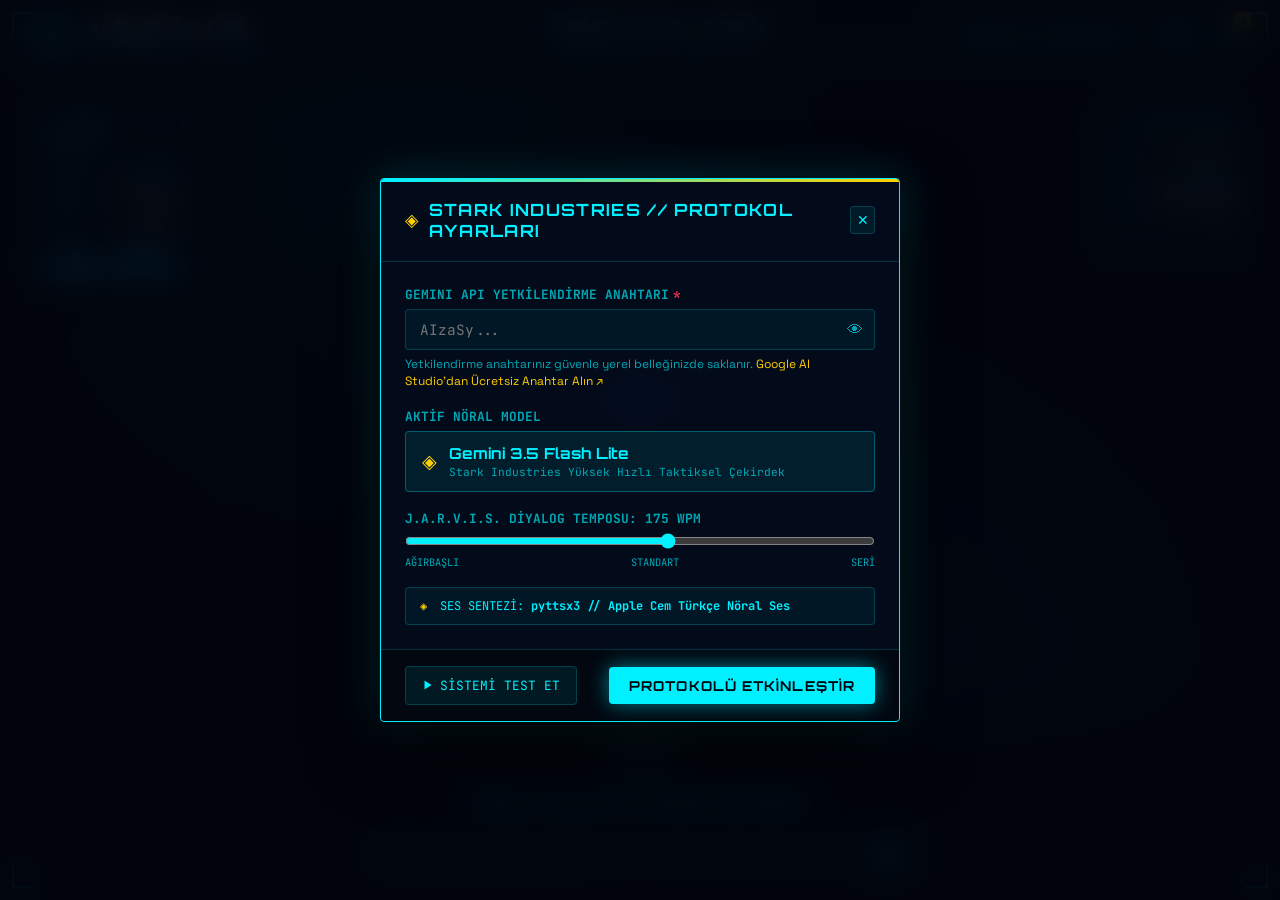
<file: M9L1/static/index.html>
<!DOCTYPE html>
<html lang="tr">
<head>
  <meta charset="UTF-8">
  <meta name="viewport" content="width=device-width, initial-scale=1.0">
  <title>J.A.R.V.I.S. // Stark Industries Tactical Interface</title>
  <meta name="description" content="Stark Industries J.A.R.V.I.S. Yapay Zeka Taktiksel Sesli Asistanı. Gemini 3.5 Flash Lite ve pyttsx3 entegrasyonu.">
  
  <!-- Futuristic & Tactical Google Fonts -->
  <link rel="preconnect" href="https://fonts.googleapis.com">
  <link rel="preconnect" href="https://fonts.gstatic.com" crossorigin>
  <link href="https://fonts.googleapis.com/css2?family=JetBrains+Mono:wght@400;600;700&family=Orbitron:wght@500;700;900&family=Space+Grotesk:wght@400;600;700&display=swap" rel="stylesheet">
  
  <link rel="stylesheet" href="style.css">
</head>
<body class="theme-jarvis">
  <!-- Stark HUD Ambient Effects -->
  <div class="holo-ambient holo-top-left"></div>
  <div class="holo-ambient holo-bottom-right"></div>
  <div class="hex-grid-overlay"></div>
  <div class="hud-scanlines"></div>

  <!-- HUD Corner Framing Brackets -->
  <div class="hud-corner top-left"></div>
  <div class="hud-corner top-right"></div>
  <div class="hud-corner bottom-left"></div>
  <div class="hud-corner bottom-right"></div>

  <!-- Main Layout -->
  <div class="jarvis-layout">
    <!-- Stark Header -->
    <header class="jarvis-header">
      <div class="stark-brand">
        <div class="arc-logo">
          <div class="arc-triangle"></div>
        </div>
        <div class="brand-text">
          <span class="jarvis-title">J.A.R.V.I.S.</span>
          <span class="jarvis-sub">STARK INDUSTRIES // MARK VII NEURAL SYSTEM</span>
        </div>
      </div>

      <!-- Center Telemetry Badges -->
      <div class="telemetry-center">
        <div id="statusPill" class="hud-pill status-idle">
          <span class="hud-indicator"></span>
          <span id="statusText" class="hud-status-text">SİSTEM HAZIR, EFENDİM</span>
        </div>
        <div class="telemetry-readout">
          <span class="tele-item"><span class="tele-dot"></span>REAKTÖR: 100%</span>
          <span class="tele-sep">|</span>
          <span class="tele-item">PROTOKOL: AKTİF</span>
        </div>
      </div>

      <!-- Header Action Controls -->
      <div class="header-controls">
        <!-- Model Badge -->
        <div id="modelBadge" class="hud-badge" title="Taktiksel Yapay Zeka Çekirdeği">
          <span class="hud-badge-icon">◈</span>
          <span id="activeModelLabel">GEMINI 3.5 FLASH LITE</span>
        </div>

        <!-- Settings Button -->
        <button id="btnOpenSettings" class="hud-btn-icon" title="Güvenlik & API Protokolleri">
          <svg width="18" height="18" viewBox="0 0 24 24" fill="none" stroke="currentColor" stroke-width="2">
            <circle cx="12" cy="12" r="3"></circle>
            <path d="M19.4 15a1.65 1.65 0 0 0 .33 1.82l.06.06a2 2 0 0 1 0 2.83 2 2 0 0 1-2.83 0l-.06-.06a1.65 1.65 0 0 0-1.82-.33 1.65 1.65 0 0 0-1 1.51V21a2 2 0 0 1-2 2 2 2 0 0 1-2-2v-.09A1.65 1.65 0 0 0 9 19.4a1.65 1.65 0 0 0-1.82.33l-.06.06a2 2 0 0 1-2.83 0 2 2 0 0 1 0-2.83l.06-.06a1.65 1.65 0 0 0 .33-1.82 1.65 1.65 0 0 0-1.51-1H3a2 2 0 0 1-2-2 2 2 0 0 1 2-2h.09A1.65 1.65 0 0 0 4.6 9a1.65 1.65 0 0 0-.33-1.82l-.06-.06a2 2 0 0 1 0-2.83 2 2 0 0 1 2.83 0l.06.06a1.65 1.65 0 0 0 1.82.33H9a1.65 1.65 0 0 0 1-1.51V3a2 2 0 0 1 2-2 2 2 0 0 1 2 2v.09a1.65 1.65 0 0 0 1 1.51 1.65 1.65 0 0 0 1.82-.33l.06-.06a2 2 0 0 1 2.83 0 2 2 0 0 1 0 2.83l-.06.06a1.65 1.65 0 0 0-.33 1.82V9a1.65 1.65 0 0 0 1.51 1H21a2 2 0 0 1 2 2 2 2 0 0 1-2 2h-.09a1.65 1.65 0 0 0-1.51 1z"></path>
          </svg>
        </button>

        <!-- Conversation Logs Toggle -->
        <button id="btnToggleHistory" class="hud-btn-icon" title="Taktiksel Konuşma Arşivi">
          <svg width="18" height="18" viewBox="0 0 24 24" fill="none" stroke="currentColor" stroke-width="2">
            <polyline points="22 12 18 12 15 21 9 3 6 12 2 12"></polyline>
          </svg>
          <span id="historyCount" class="hud-count-tag">0</span>
        </button>
      </div>
    </header>

    <!-- Tactical Telemetry Sidebars -->
    <div class="hud-side-widget widget-left">
      <div class="widget-title">// TEŞHİS VERİLERİ</div>
      <div class="tele-row"><span>ÇEKİRDEK:</span> <strong class="text-cyan">NORMAL</strong></div>
      <div class="tele-row"><span>SES HATTI:</span> <strong>24kHz PCM</strong></div>
      <div class="tele-row"><span>GECİKME:</span> <strong>14 MS</strong></div>
      <div class="tele-row"><span>MOTOR:</span> <strong>CEM (TR)</strong></div>
      <div class="tele-graph">
        <div class="graph-bar" style="height: 60%"></div>
        <div class="graph-bar" style="height: 85%"></div>
        <div class="graph-bar" style="height: 40%"></div>
        <div class="graph-bar" style="height: 95%"></div>
        <div class="graph-bar" style="height: 70%"></div>
      </div>
    </div>

    <div class="hud-side-widget widget-right">
      <div class="widget-title">// SİSTEM DURUMU</div>
      <div class="tele-row"><span>GÜÇ:</span> <strong class="text-gold">ARK REAKTÖRÜ</strong></div>
      <div class="tele-row"><span>BAĞLANTI:</span> <strong class="text-cyan">ÇEVRİMİÇİ</strong></div>
      <div class="tele-row"><span>MOD:</span> <strong>SESLİ DİYALOG</strong></div>
      <div class="tele-row"><span>GÜVENLİK:</span> <strong>A-1 SEVİYE</strong></div>
      <div class="mini-compass">
        <div class="compass-dial"></div>
      </div>
    </div>

    <!-- Main Visual Stage (Arc Reactor Canvas) -->
    <main class="visual-stage">
      <canvas id="orbCanvas" class="orb-canvas"></canvas>

      <!-- Center Voice HUD Overlay -->
      <div class="speech-hud">
        <!-- Live Transcript Readout -->
        <div id="liveTranscript" class="live-transcript">
          <span class="placeholder-hint">&gt;&gt; SESLİ BAĞLANTI İÇİN REAKTÖRE BASILI TUTUN...</span>
        </div>
        
        <!-- Tactical Frequency Waveform Bars -->
        <div id="audioWaveBars" class="audio-wave-bars">
          <div class="bar"></div>
          <div class="bar"></div>
          <div class="bar"></div>
          <div class="bar"></div>
          <div class="bar"></div>
          <div class="bar"></div>
          <div class="bar"></div>
          <div class="bar"></div>
          <div class="bar"></div>
          <div class="bar"></div>
        </div>

        <!-- J.A.R.V.I.S. Response HUD Card -->
        <div id="responseBubble" class="response-bubble hidden">
          <div class="response-header">
            <div class="ai-id">
              <span class="ai-symbol">◈</span>
              <span class="ai-name">J.A.R.V.I.S. // YANIT</span>
            </div>
            <button id="btnReplayLast" class="btn-replay" title="Taktiksel Yanıtı Tekrar Oku">
              <svg width="12" height="12" viewBox="0 0 24 24" fill="currentColor"><polygon points="5 3 19 12 5 21 5 3"></polygon></svg>
              <span>TEKRAR SESLENDİR</span>
            </button>
          </div>
          <div id="responseText" class="response-content"></div>
        </div>
      </div>
    </main>

    <!-- Bottom Control Hub: Arc Reactor Push-To-Talk -->
    <footer class="control-hub">
      <div class="hub-container">
        <!-- Push-to-Talk Arc Reactor Button -->
        <div class="mic-button-wrapper">
          <div class="arc-pulse-ring ring-1"></div>
          <div class="arc-pulse-ring ring-2"></div>
          <div class="arc-pulse-ring ring-3"></div>

          <button id="btnPushToTalk" class="btn-mic" type="button" aria-label="J.A.R.V.I.S. ile konuşmak için basılı tutun">
            <!-- Metallic Arc Reactor Bezel -->
            <div class="arc-bezel"></div>
            <!-- Glowing Triangle Coils -->
            <div class="reactor-triangles">
              <div class="reactor-tri t1"></div>
              <div class="reactor-tri t2"></div>
              <div class="reactor-tri t3"></div>
            </div>
            <!-- Center Cyan Core -->
            <div class="reactor-core">
              <svg class="icon-mic" width="28" height="28" viewBox="0 0 24 24" fill="none" stroke="currentColor" stroke-width="2.2" stroke-linecap="round" stroke-linejoin="round">
                <path d="M12 1a3 3 0 0 0-3 3v8a3 3 0 0 0 6 0V4a3 3 0 0 0-3-3z"></path>
                <path d="M19 10v2a7 7 0 0 1-14 0v-2"></path>
                <line x1="12" y1="19" x2="12" y2="23"></line>
                <line x1="8" y1="23" x2="16" y2="23"></line>
              </svg>
              <svg class="icon-mic-active" width="28" height="28" viewBox="0 0 24 24" fill="currentColor">
                <path d="M12 14c1.66 0 3-1.34 3-3V5c0-1.66-1.34-3-3-3S9 3.34 9 5v6c0 1.66 1.34 3 3 3z"/>
                <path d="M17 11c0 2.76-2.24 5-5 5s-5-2.24-5-5H5c0 3.53 2.61 6.43 6 6.92V21h2v-3.08c3.39-.49 6-3.39 6-6.92h-2z"/>
              </svg>
            </div>
          </button>
        </div>

        <!-- Push-to-Talk Instruction -->
        <div class="mic-caption">
          <span id="micStateLabel" class="mic-state-label">BASILI TUTUN VE EMREDİN, EFENDİM</span>
          <span class="mic-state-sub">İletişimi tamamlamak için butonu serbest bırakın</span>
        </div>

        <!-- Tactical Command Text Input Fallback -->
        <div class="text-input-bar">
          <span class="prompt-arrow">&gt;&gt;</span>
          <input type="text" id="manualInput" placeholder="Yazılı direktif girin..." />
          <button id="btnSendText" class="btn-send" title="Gönder">
            <svg width="16" height="16" viewBox="0 0 24 24" fill="none" stroke="currentColor" stroke-width="2.5"><polyline points="9 18 15 12 9 6"></polyline></svg>
          </button>
        </div>
      </div>
    </footer>
  </div>

  <!-- Tactical Conversation Archive Drawer -->
  <aside id="chatDrawer" class="chat-drawer">
    <div class="drawer-header">
      <div class="drawer-title">
        <span class="drawer-icon">◈</span>
        <span>TAKTIKSEL ARŞİV // DİYALOG KAYITLARI</span>
      </div>
      <div class="drawer-actions">
        <button id="btnClearHistory" class="btn-text-icon" title="Kayıtları Sıfırla">
          <svg width="14" height="14" viewBox="0 0 24 24" fill="none" stroke="currentColor" stroke-width="2"><polyline points="3 6 5 6 21 6"></polyline><path d="M19 6v14a2 2 0 0 1-2 2H7a2 2 0 0 1-2-2V6m3 0V4a2 2 0 0 1 2-2h4a2 2 0 0 1 2 2v2"></path></svg>
          <span>SIFIRLA</span>
        </button>
        <button id="btnCloseDrawer" class="btn-icon-small">✕</button>
      </div>
    </div>
    <div id="drawerMessages" class="drawer-messages">
      <div class="empty-state">
        <div class="empty-icon">◈</div>
        <p>Henüz bir sesli direktif verilmedi, efendim.</p>
        <span>Reaktöre basılı tutarak emrinizi iletebilirsiniz.</span>
      </div>
    </div>
  </aside>

  <!-- Stark Security & Settings Modal -->
  <div id="settingsModal" class="modal-backdrop hidden">
    <div class="modal-card">
      <div class="modal-header">
        <div class="modal-title-group">
          <div class="modal-badge-icon">◈</div>
          <h2>STARK INDUSTRIES // PROTOKOL AYARLARI</h2>
        </div>
        <button id="btnCloseSettings" class="btn-icon-small">✕</button>
      </div>

      <div class="modal-body">
        <div class="form-group">
          <label for="inputApiKey">
            <span>GEMINI API YETKİLENDİRME ANAHTARI</span>
            <span class="required">*</span>
          </label>
          <div class="input-password-wrapper">
            <input type="password" id="inputApiKey" placeholder="AIzaSy..." autocomplete="off" />
            <button type="button" id="btnToggleKeyVisibility" class="btn-toggle-vis" title="Göster/Gizle">👁</button>
          </div>
          <p class="form-hint">
            Yetkilendirme anahtarınız güvenle yerel belleğinizde saklanır.
            <a href="https://aistudio.google.com/app/apikey" target="_blank" rel="noopener">Google AI Studio'dan Ücretsiz Anahtar Alın ↗</a>
          </p>
        </div>

        <div class="form-group">
          <label>AKTİF NÖRAL MODEL</label>
          <div class="fixed-model-card">
            <span class="sparkle">◈</span>
            <div class="fixed-model-details">
              <strong>Gemini 3.5 Flash Lite</strong>
              <span class="subtext">Stark Industries Yüksek Hızlı Taktiksel Çekirdek</span>
            </div>
          </div>
        </div>

        <div class="form-group">
          <label for="speechSpeedSlider">
            <span>J.A.R.V.I.S. DİYALOG TEMPOSU: <strong id="speedValueLabel">170</strong> WPM</span>
          </label>
          <input type="range" id="speechSpeedSlider" min="130" max="210" value="170" step="5" class="styled-slider" />
          <div class="slider-labels">
            <span>AĞIRBAŞLI</span>
            <span>STANDART</span>
            <span>SERİ</span>
          </div>
        </div>

        <div class="modal-status-box" id="modalStatusBox">
          <div class="engine-info">
            <span class="bullet">◈</span>
            <span>SES SENTEZİ: <strong>pyttsx3 // Apple Cem Türkçe Nöral Ses</strong></span>
          </div>
        </div>
      </div>

      <div class="modal-footer">
        <button id="btnTestVoice" class="btn-secondary">
          <svg width="12" height="12" viewBox="0 0 24 24" fill="currentColor"><polygon points="5 3 19 12 5 21 5 3"></polygon></svg>
          SİSTEMİ TEST ET
        </button>
        <button id="btnSaveSettings" class="btn-primary">
          PROTOKOLÜ ETKİNLEŞTİR
        </button>
      </div>
    </div>
  </div>

  <!-- Audio Player (Hidden) -->
  <audio id="ttsAudioPlayer" preload="auto"></audio>

  <!-- Scripts -->
  <script src="visualizer.js"></script>
  <script src="app.js"></script>
</body>
</html>
</file>
<file: M9L1/static/style.css>
:root {
  --bg-deep: #02050e;
  --bg-panel: rgba(4, 12, 28, 0.75);
  --bg-panel-border: rgba(0, 240, 255, 0.18);
  --bg-panel-glow: rgba(0, 240, 255, 0.08);

  --stark-cyan: #00f0ff;
  --stark-cyan-dim: #00a8b5;
  --stark-blue: #0088ff;
  --stark-gold: #ffd000;
  --stark-red: #ff3355;
  --stark-white: #eaf8ff;

  --glow-cyan: rgba(0, 240, 255, 0.5);
  --glow-cyan-soft: rgba(0, 240, 255, 0.2);
  --glow-gold: rgba(255, 208, 0, 0.4);

  --font-display: 'Orbitron', 'Space Grotesk', system-ui, sans-serif;
  --font-sans: 'Space Grotesk', system-ui, sans-serif;
  --font-mono: 'JetBrains Mono', monospace;

  --radius-xs: 4px;
  --radius-sm: 8px;
  --radius-md: 14px;
}

* {
  box-sizing: border-box;
  margin: 0;
  padding: 0;
  -webkit-font-smoothing: antialiased;
}

html, body {
  width: 100%;
  height: 100%;
  overflow: hidden;
  background-color: var(--bg-deep);
  color: var(--stark-white);
  font-family: var(--font-sans);
}

/* Stark Ambient Lighting */
.holo-ambient {
  position: fixed;
  border-radius: 50%;
  filter: blur(140px);
  pointer-events: none;
  z-index: 0;
  opacity: 0.35;
}

.holo-top-left {
  top: -120px;
  left: 10%;
  width: 550px;
  height: 550px;
  background: radial-gradient(circle, var(--stark-cyan) 0%, rgba(0, 136, 255, 0.15) 60%, transparent 80%);
}

.holo-bottom-right {
  bottom: -150px;
  right: 10%;
  width: 650px;
  height: 650px;
  background: radial-gradient(circle, var(--stark-blue) 0%, rgba(0, 240, 255, 0.1) 60%, transparent 80%);
}

/* Hexagonal Grid Overlay */
.hex-grid-overlay {
  position: fixed;
  inset: 0;
  background-image: 
    radial-gradient(rgba(0, 240, 255, 0.08) 1px, transparent 1px),
    linear-gradient(rgba(0, 240, 255, 0.02) 1px, transparent 1px),
    linear-gradient(90deg, rgba(0, 240, 255, 0.02) 1px, transparent 1px);
  background-size: 36px 36px, 72px 72px, 72px 72px;
  pointer-events: none;
  z-index: 1;
}

/* Scanline Effect */
.hud-scanlines {
  position: fixed;
  inset: 0;
  background: linear-gradient(rgba(0, 0, 0, 0) 50%, rgba(0, 0, 0, 0.25) 50%);
  background-size: 100% 4px;
  pointer-events: none;
  z-index: 2;
  opacity: 0.6;
}

/* Tactical HUD Corner Brackets */
.hud-corner {
  position: fixed;
  width: 24px;
  height: 24px;
  border: 2px solid var(--stark-cyan);
  pointer-events: none;
  z-index: 15;
  opacity: 0.6;
}
.hud-corner.top-left { top: 12px; left: 12px; border-right: none; border-bottom: none; }
.hud-corner.top-right { top: 12px; right: 12px; border-left: none; border-bottom: none; }
.hud-corner.bottom-left { bottom: 12px; left: 12px; border-right: none; border-top: none; }
.hud-corner.bottom-right { bottom: 12px; right: 12px; border-left: none; border-top: none; }

/* Main Layout */
.jarvis-layout {
  position: relative;
  z-index: 10;
  display: flex;
  flex-direction: column;
  width: 100vw;
  height: 100vh;
}

/* Header */
.jarvis-header {
  height: 72px;
  padding: 0 32px;
  display: flex;
  align-items: center;
  justify-content: space-between;
  border-bottom: 1px solid var(--bg-panel-border);
  background: rgba(3, 8, 20, 0.75);
  backdrop-filter: blur(20px);
  box-shadow: 0 4px 20px rgba(0, 0, 0, 0.6), 0 0 15px var(--bg-panel-glow);
  flex-shrink: 0;
}

.stark-brand {
  display: flex;
  align-items: center;
  gap: 14px;
}

.arc-logo {
  position: relative;
  width: 36px;
  height: 36px;
  border-radius: 50%;
  border: 2px solid var(--stark-cyan);
  display: flex;
  align-items: center;
  justify-content: center;
  box-shadow: 0 0 14px var(--glow-cyan);
  animation: arc-spin 12s infinite linear;
}

.arc-triangle {
  width: 14px;
  height: 14px;
  clip-path: polygon(50% 0%, 0% 100%, 100% 100%);
  background: var(--stark-cyan);
  box-shadow: 0 0 10px var(--stark-cyan);
}

.brand-text {
  display: flex;
  flex-direction: column;
}

.jarvis-title {
  font-family: var(--font-display);
  font-weight: 900;
  font-size: 1.35rem;
  letter-spacing: 0.18em;
  color: #ffffff;
  text-shadow: 0 0 12px var(--glow-cyan);
}

.jarvis-sub {
  font-family: var(--font-mono);
  font-size: 0.65rem;
  letter-spacing: 0.12em;
  color: var(--stark-cyan-dim);
}

/* Center Telemetry Readout */
.telemetry-center {
  display: flex;
  flex-direction: column;
  align-items: center;
  gap: 4px;
}

.hud-pill {
  display: flex;
  align-items: center;
  gap: 8px;
  padding: 5px 16px;
  border-radius: var(--radius-xs);
  background: rgba(0, 240, 255, 0.06);
  border: 1px solid rgba(0, 240, 255, 0.3);
  font-family: var(--font-mono);
  font-size: 0.8rem;
  font-weight: 700;
  letter-spacing: 0.1em;
  transition: all 0.3s ease;
}

.hud-indicator {
  width: 7px;
  height: 7px;
  background: var(--stark-cyan);
  box-shadow: 0 0 8px var(--stark-cyan);
}

.status-idle .hud-indicator {
  background: var(--stark-cyan);
  box-shadow: 0 0 10px var(--stark-cyan);
}

.status-listening {
  background: rgba(0, 240, 255, 0.18);
  border-color: var(--stark-cyan);
  box-shadow: 0 0 20px var(--glow-cyan);
}
.status-listening .hud-indicator {
  background: #ffffff;
  box-shadow: 0 0 12px #ffffff;
  animation: pulse-fast 0.6s infinite alternate;
}

.status-thinking {
  background: rgba(255, 208, 0, 0.15);
  border-color: var(--stark-gold);
  box-shadow: 0 0 20px var(--glow-gold);
}
.status-thinking .hud-indicator {
  background: var(--stark-gold);
  box-shadow: 0 0 12px var(--stark-gold);
  animation: pulse-fast 0.4s infinite alternate;
}

.status-speaking {
  background: rgba(0, 136, 255, 0.2);
  border-color: var(--stark-blue);
  box-shadow: 0 0 20px rgba(0, 136, 255, 0.4);
}
.status-speaking .hud-indicator {
  background: var(--stark-cyan);
  box-shadow: 0 0 14px var(--stark-cyan);
  animation: pulse-fast 0.7s infinite alternate;
}

.telemetry-readout {
  display: flex;
  align-items: center;
  gap: 8px;
  font-family: var(--font-mono);
  font-size: 0.65rem;
  color: var(--stark-cyan-dim);
}

.tele-dot {
  display: inline-block;
  width: 5px;
  height: 5px;
  border-radius: 50%;
  background: var(--stark-cyan);
  margin-right: 4px;
}

.tele-sep {
  opacity: 0.3;
}

/* Header Controls */
.header-controls {
  display: flex;
  align-items: center;
  gap: 12px;
}

.hud-badge {
  display: flex;
  align-items: center;
  gap: 6px;
  background: rgba(0, 240, 255, 0.05);
  border: 1px solid var(--bg-panel-border);
  padding: 6px 14px;
  border-radius: var(--radius-xs);
  font-family: var(--font-mono);
  font-size: 0.75rem;
  font-weight: 700;
  color: var(--stark-cyan);
  letter-spacing: 0.06em;
}

.hud-badge-icon {
  color: var(--stark-gold);
}

.hud-btn-icon {
  position: relative;
  width: 40px;
  height: 40px;
  background: rgba(0, 240, 255, 0.06);
  border: 1px solid var(--bg-panel-border);
  border-radius: var(--radius-xs);
  color: var(--stark-cyan);
  cursor: pointer;
  display: flex;
  align-items: center;
  justify-content: center;
  transition: all 0.2s ease;
}

.hud-btn-icon:hover {
  background: rgba(0, 240, 255, 0.2);
  border-color: var(--stark-cyan);
  box-shadow: 0 0 15px var(--glow-cyan);
  color: #fff;
}

.hud-count-tag {
  position: absolute;
  top: -4px;
  right: -4px;
  background: var(--stark-gold);
  color: #030814;
  font-family: var(--font-mono);
  font-size: 0.65rem;
  font-weight: 900;
  padding: 1px 5px;
  border-radius: 2px;
}

/* Telemetry Sidebars */
.hud-side-widget {
  position: fixed;
  top: 100px;
  z-index: 12;
  width: 170px;
  padding: 14px 16px;
  background: var(--bg-panel);
  border: 1px solid var(--bg-panel-border);
  backdrop-filter: blur(12px);
  border-radius: var(--radius-xs);
  display: flex;
  flex-direction: column;
  gap: 6px;
  font-family: var(--font-mono);
  font-size: 0.7rem;
  box-shadow: 0 8px 24px rgba(0, 0, 0, 0.6);
  pointer-events: none;
}

.widget-left { left: 24px; }
.widget-right { right: 24px; text-align: right; }

.widget-title {
  color: var(--stark-cyan);
  font-weight: 700;
  font-size: 0.75rem;
  margin-bottom: 4px;
  letter-spacing: 0.08em;
  border-bottom: 1px solid rgba(0, 240, 255, 0.15);
  padding-bottom: 4px;
}

.tele-row {
  display: flex;
  justify-content: space-between;
  color: var(--stark-cyan-dim);
}

.tele-row strong {
  color: #fff;
}

.text-cyan { color: var(--stark-cyan) !important; }
.text-gold { color: var(--stark-gold) !important; }

.tele-graph {
  display: flex;
  align-items: flex-end;
  gap: 4px;
  height: 24px;
  margin-top: 8px;
  padding-top: 4px;
  border-top: 1px dashed rgba(0, 240, 255, 0.15);
}

.graph-bar {
  flex: 1;
  background: linear-gradient(180deg, var(--stark-cyan), var(--stark-blue));
  border-radius: 1px;
}

.mini-compass {
  margin-top: 8px;
  height: 20px;
  border-top: 1px dashed rgba(0, 240, 255, 0.15);
  display: flex;
  align-items: center;
  justify-content: flex-end;
}

.compass-dial {
  width: 14px;
  height: 14px;
  border-radius: 50%;
  border: 1px solid var(--stark-cyan);
  position: relative;
}
.compass-dial::after {
  content: '';
  position: absolute;
  top: 2px;
  left: 5px;
  width: 2px;
  height: 5px;
  background: var(--stark-gold);
}

/* Visual Stage */
.visual-stage {
  flex: 1;
  position: relative;
  width: 100%;
  height: 100%;
  display: flex;
  align-items: center;
  justify-content: center;
  overflow: hidden;
}

.orb-canvas {
  position: absolute;
  top: 0;
  left: 0;
  width: 100%;
  height: 100%;
  z-index: 2;
}

/* Speech HUD */
.speech-hud {
  position: relative;
  z-index: 5;
  width: 90%;
  max-width: 660px;
  display: flex;
  flex-direction: column;
  align-items: center;
  gap: 14px;
  pointer-events: none;
}

.speech-hud * {
  pointer-events: auto;
}

.live-transcript {
  min-height: 44px;
  max-width: 100%;
  padding: 10px 24px;
  border-radius: var(--radius-xs);
  background: rgba(3, 10, 24, 0.85);
  backdrop-filter: blur(20px);
  border: 1px solid var(--bg-panel-border);
  font-family: var(--font-mono);
  font-size: 0.95rem;
  letter-spacing: 0.04em;
  color: var(--stark-white);
  text-align: center;
  box-shadow: 0 10px 30px rgba(0, 0, 0, 0.7);
  transition: all 0.3s ease;
}

.live-transcript.active-speaking {
  border-color: var(--stark-cyan);
  box-shadow: 0 0 25px var(--glow-cyan);
  color: var(--stark-cyan);
}

.placeholder-hint {
  color: var(--stark-cyan-dim);
  font-size: 0.85rem;
}

/* Frequency Bars */
.audio-wave-bars {
  display: flex;
  align-items: center;
  gap: 4px;
  height: 28px;
  opacity: 0;
  transform: scaleY(0.4);
  transition: all 0.3s ease;
}

.audio-wave-bars.active {
  opacity: 1;
  transform: scaleY(1);
}

.audio-wave-bars .bar {
  width: 3px;
  height: 100%;
  background: linear-gradient(180deg, var(--stark-cyan), var(--stark-blue));
  border-radius: 1px;
  box-shadow: 0 0 6px var(--stark-cyan);
  animation: hud-wave 0.8s infinite ease-in-out;
}

.audio-wave-bars .bar:nth-child(1) { animation-delay: 0.1s; height: 30%; }
.audio-wave-bars .bar:nth-child(2) { animation-delay: 0.25s; height: 60%; }
.audio-wave-bars .bar:nth-child(3) { animation-delay: 0.15s; height: 85%; }
.audio-wave-bars .bar:nth-child(4) { animation-delay: 0.35s; height: 40%; }
.audio-wave-bars .bar:nth-child(5) { animation-delay: 0.05s; height: 100%; }
.audio-wave-bars .bar:nth-child(6) { animation-delay: 0.3s; height: 75%; }
.audio-wave-bars .bar:nth-child(7) { animation-delay: 0.2s; height: 90%; }
.audio-wave-bars .bar:nth-child(8) { animation-delay: 0.4s; height: 50%; }
.audio-wave-bars .bar:nth-child(9) { animation-delay: 0.1s; height: 70%; }
.audio-wave-bars .bar:nth-child(10) { animation-delay: 0.25s; height: 35%; }

/* J.A.R.V.I.S. Response HUD Card */
.response-bubble {
  max-width: 620px;
  padding: 16px 22px;
  border-radius: var(--radius-xs);
  background: rgba(4, 12, 30, 0.9);
  backdrop-filter: blur(28px);
  border: 1px solid var(--stark-cyan);
  box-shadow: 0 18px 45px rgba(0, 0, 0, 0.8), 0 0 30px var(--glow-cyan-soft);
  animation: fade-slide-up 0.35s cubic-bezier(0.16, 1, 0.3, 1);
  position: relative;
}

.response-bubble::before {
  content: '';
  position: absolute;
  top: -1px;
  left: 20px;
  width: 60px;
  height: 2px;
  background: var(--stark-gold);
}

.response-bubble.hidden {
  display: none;
}

.response-header {
  display: flex;
  align-items: center;
  justify-content: space-between;
  margin-bottom: 10px;
  padding-bottom: 6px;
  border-bottom: 1px solid rgba(0, 240, 255, 0.15);
}

.ai-id {
  display: flex;
  align-items: center;
  gap: 6px;
}

.ai-symbol {
  color: var(--stark-gold);
}

.ai-name {
  font-family: var(--font-display);
  font-weight: 700;
  font-size: 0.85rem;
  letter-spacing: 0.1em;
  color: var(--stark-cyan);
}

.btn-replay {
  display: flex;
  align-items: center;
  gap: 5px;
  background: rgba(0, 240, 255, 0.08);
  border: 1px solid rgba(0, 240, 255, 0.3);
  padding: 4px 10px;
  border-radius: var(--radius-xs);
  font-family: var(--font-mono);
  font-size: 0.7rem;
  color: var(--stark-cyan);
  cursor: pointer;
  transition: all 0.2s ease;
}

.btn-replay:hover {
  background: rgba(0, 240, 255, 0.25);
  box-shadow: 0 0 10px var(--glow-cyan);
}

.response-content {
  font-size: 0.95rem;
  line-height: 1.6;
  color: var(--stark-white);
  max-height: 140px;
  overflow-y: auto;
  padding-right: 6px;
  font-family: var(--font-sans);
}

.response-content::-webkit-scrollbar {
  width: 3px;
}
.response-content::-webkit-scrollbar-thumb {
  background: var(--stark-cyan);
}

/* Bottom Control Hub */
.control-hub {
  position: relative;
  z-index: 10;
  padding: 14px 20px 24px;
  display: flex;
  justify-content: center;
  background: linear-gradient(180deg, transparent 0%, rgba(2, 5, 14, 0.9) 35%, rgba(2, 5, 14, 0.98) 100%);
  flex-shrink: 0;
}

.hub-container {
  display: flex;
  flex-direction: column;
  align-items: center;
  gap: 12px;
  width: 100%;
  max-width: 540px;
}

/* Arc Reactor Push-To-Talk Button */
.mic-button-wrapper {
  position: relative;
  width: 96px;
  height: 96px;
  display: flex;
  align-items: center;
  justify-content: center;
}

.arc-pulse-ring {
  position: absolute;
  inset: 0;
  border-radius: 50%;
  border: 2px solid var(--stark-cyan);
  opacity: 0;
  pointer-events: none;
}

.btn-mic {
  position: relative;
  width: 86px;
  height: 86px;
  border-radius: 50%;
  border: none;
  cursor: pointer;
  background: radial-gradient(circle, #061833 0%, #030a17 100%);
  border: 2px solid rgba(0, 240, 255, 0.5);
  display: flex;
  align-items: center;
  justify-content: center;
  box-shadow: 0 10px 30px rgba(0, 0, 0, 0.9), 0 0 25px rgba(0, 240, 255, 0.3);
  transition: transform 0.15s ease, border-color 0.2s ease, box-shadow 0.2s ease;
  user-select: none;
  -webkit-user-select: none;
  touch-action: none;
}

.arc-bezel {
  position: absolute;
  inset: 4px;
  border-radius: 50%;
  border: 1px dashed rgba(0, 240, 255, 0.4);
  pointer-events: none;
  animation: arc-spin 15s infinite linear;
}

.reactor-triangles {
  position: absolute;
  inset: 0;
  pointer-events: none;
}

.reactor-tri {
  position: absolute;
  width: 8px;
  height: 8px;
  background: var(--stark-cyan);
  clip-path: polygon(50% 0%, 0% 100%, 100% 100%);
  box-shadow: 0 0 6px var(--stark-cyan);
}
.reactor-tri.t1 { top: 6px; left: calc(50% - 4px); }
.reactor-tri.t2 { bottom: 12px; left: 14px; transform: rotate(-120deg); }
.reactor-tri.t3 { bottom: 12px; right: 14px; transform: rotate(120deg); }

.reactor-core {
  position: relative;
  z-index: 2;
  display: flex;
  align-items: center;
  justify-content: center;
  color: #ffffff;
  text-shadow: 0 0 10px var(--stark-cyan);
}

.btn-mic:hover {
  transform: scale(1.06);
  border-color: var(--stark-cyan);
  box-shadow: 0 12px 35px rgba(0, 0, 0, 0.9), 0 0 40px var(--glow-cyan);
}

.btn-mic:active,
.btn-mic.active-recording {
  transform: scale(0.96);
  border-color: #ffffff;
  background: radial-gradient(circle, #00f0ff 0%, #0066cc 100%);
  box-shadow: 0 0 50px var(--glow-cyan), 0 0 70px var(--glow-cyan);
}

.icon-mic-active {
  display: none;
}

.btn-mic.active-recording .icon-mic {
  display: none;
}

.btn-mic.active-recording .icon-mic-active {
  display: block;
  color: #030814;
}

/* Reactor Ripple Wave */
.btn-mic.active-recording ~ .ring-1 {
  animation: arc-ripple 1.5s infinite cubic-bezier(0, 0.2, 0.8, 1);
}
.btn-mic.active-recording ~ .ring-2 {
  animation: arc-ripple 1.5s infinite 0.45s cubic-bezier(0, 0.2, 0.8, 1);
}
.btn-mic.active-recording ~ .ring-3 {
  animation: arc-ripple 1.5s infinite 0.9s cubic-bezier(0, 0.2, 0.8, 1);
}

@keyframes arc-ripple {
  0% { transform: scale(0.95); opacity: 0.9; border-color: var(--stark-cyan); }
  100% { transform: scale(2.4); opacity: 0; border-color: var(--stark-gold); }
}

.mic-caption {
  display: flex;
  flex-direction: column;
  align-items: center;
  gap: 2px;
}

.mic-state-label {
  font-family: var(--font-display);
  font-size: 0.85rem;
  font-weight: 700;
  letter-spacing: 0.12em;
  color: var(--stark-cyan);
}

.btn-mic.active-recording + .mic-caption .mic-state-label {
  color: #ffffff;
  text-shadow: 0 0 10px var(--stark-cyan);
}

.mic-state-sub {
  font-family: var(--font-mono);
  font-size: 0.7rem;
  color: var(--stark-cyan-dim);
}

/* Text Input Command Bar */
.text-input-bar {
  display: flex;
  align-items: center;
  width: 100%;
  background: rgba(3, 10, 24, 0.7);
  border: 1px solid var(--bg-panel-border);
  border-radius: var(--radius-xs);
  padding: 4px 6px 4px 14px;
  backdrop-filter: blur(12px);
  gap: 8px;
  transition: border-color 0.2s ease, box-shadow 0.2s ease;
}

.prompt-arrow {
  color: var(--stark-cyan);
  font-family: var(--font-mono);
  font-weight: 700;
}

.text-input-bar:focus-within {
  border-color: var(--stark-cyan);
  box-shadow: 0 0 15px var(--glow-cyan-soft);
}

.text-input-bar input {
  flex: 1;
  background: transparent;
  border: none;
  outline: none;
  color: var(--stark-white);
  font-size: 0.85rem;
  font-family: var(--font-mono);
}

.text-input-bar input::placeholder {
  color: var(--stark-cyan-dim);
  opacity: 0.6;
}

.btn-send {
  width: 32px;
  height: 32px;
  border-radius: var(--radius-xs);
  border: 1px solid var(--stark-cyan);
  background: rgba(0, 240, 255, 0.15);
  color: var(--stark-cyan);
  display: flex;
  align-items: center;
  justify-content: center;
  cursor: pointer;
  transition: all 0.2s ease;
}

.btn-send:hover {
  background: var(--stark-cyan);
  color: #030814;
  box-shadow: 0 0 12px var(--glow-cyan);
}

/* Slide-out Tactical Archive Drawer */
.chat-drawer {
  position: fixed;
  top: 0;
  right: -450px;
  width: 420px;
  max-width: 90vw;
  height: 100vh;
  background: rgba(3, 8, 20, 0.96);
  backdrop-filter: blur(30px);
  border-left: 1px solid var(--stark-cyan);
  z-index: 100;
  display: flex;
  flex-direction: column;
  transition: right 0.35s cubic-bezier(0.16, 1, 0.3, 1);
  box-shadow: -20px 0 50px rgba(0, 0, 0, 0.8), -5px 0 25px var(--glow-cyan-soft);
}

.chat-drawer.open {
  right: 0;
}

.drawer-header {
  padding: 20px 24px;
  display: flex;
  align-items: center;
  justify-content: space-between;
  border-bottom: 1px solid var(--bg-panel-border);
}

.drawer-title {
  display: flex;
  align-items: center;
  gap: 10px;
  font-family: var(--font-display);
  font-weight: 700;
  font-size: 0.95rem;
  letter-spacing: 0.08em;
  color: var(--stark-cyan);
}

.drawer-actions {
  display: flex;
  align-items: center;
  gap: 8px;
}

.btn-text-icon {
  background: transparent;
  border: 1px solid rgba(255, 51, 85, 0.3);
  color: var(--stark-red);
  font-family: var(--font-mono);
  font-size: 0.7rem;
  display: flex;
  align-items: center;
  gap: 4px;
  cursor: pointer;
  padding: 4px 8px;
  border-radius: var(--radius-xs);
  transition: all 0.2s ease;
}

.btn-text-icon:hover {
  background: rgba(255, 51, 85, 0.2);
}

.btn-icon-small {
  width: 28px;
  height: 28px;
  border-radius: var(--radius-xs);
  border: 1px solid var(--bg-panel-border);
  background: rgba(0, 240, 255, 0.06);
  color: var(--stark-cyan);
  cursor: pointer;
  display: flex;
  align-items: center;
  justify-content: center;
  font-size: 0.85rem;
  transition: all 0.2s ease;
}

.btn-icon-small:hover {
  background: rgba(0, 240, 255, 0.25);
  color: #fff;
}

.drawer-messages {
  flex: 1;
  padding: 20px;
  overflow-y: auto;
  display: flex;
  flex-direction: column;
  gap: 16px;
}

.drawer-messages::-webkit-scrollbar {
  width: 4px;
}
.drawer-messages::-webkit-scrollbar-thumb {
  background: var(--stark-cyan);
}

.empty-state {
  display: flex;
  flex-direction: column;
  align-items: center;
  justify-content: center;
  text-align: center;
  height: 60%;
  color: var(--stark-cyan-dim);
  gap: 8px;
  font-size: 0.85rem;
  font-family: var(--font-mono);
}

.empty-icon {
  font-size: 1.6rem;
  color: var(--stark-cyan);
}

.chat-bubble {
  display: flex;
  flex-direction: column;
  gap: 6px;
  max-width: 88%;
  padding: 12px 16px;
  border-radius: var(--radius-xs);
  font-size: 0.9rem;
  line-height: 1.5;
  animation: fade-slide-up 0.25s ease;
}

.chat-bubble.user {
  align-self: flex-end;
  background: rgba(0, 240, 255, 0.1);
  border: 1px solid rgba(0, 240, 255, 0.4);
  color: #ffffff;
}

.chat-bubble.assistant {
  align-self: flex-start;
  background: rgba(4, 15, 36, 0.85);
  border: 1px solid var(--bg-panel-border);
  color: var(--stark-white);
  border-left: 3px solid var(--stark-cyan);
}

.chat-meta {
  display: flex;
  align-items: center;
  justify-content: space-between;
  font-family: var(--font-mono);
  font-size: 0.7rem;
  color: var(--stark-cyan-dim);
  margin-top: 4px;
}

.chat-replay-btn {
  background: transparent;
  border: none;
  color: var(--stark-gold);
  cursor: pointer;
  display: flex;
  align-items: center;
  gap: 3px;
  font-size: 0.75rem;
}

.chat-replay-btn:hover {
  text-decoration: underline;
}

/* Stark Security Modal */
.modal-backdrop {
  position: fixed;
  inset: 0;
  background: rgba(2, 5, 14, 0.85);
  backdrop-filter: blur(16px);
  z-index: 200;
  display: flex;
  align-items: center;
  justify-content: center;
  padding: 20px;
  opacity: 1;
  transition: opacity 0.25s ease;
}

.modal-backdrop.hidden {
  display: none;
  opacity: 0;
}

.modal-card {
  width: 100%;
  max-width: 520px;
  background: rgba(4, 12, 28, 0.98);
  border: 1px solid var(--stark-cyan);
  border-radius: var(--radius-xs);
  box-shadow: 0 25px 70px rgba(0, 0, 0, 0.9), 0 0 45px var(--glow-cyan-soft);
  overflow: hidden;
  animation: modal-enter 0.3s cubic-bezier(0.16, 1, 0.3, 1);
  position: relative;
}

.modal-card::after {
  content: '';
  position: absolute;
  top: 0;
  left: 0;
  width: 100%;
  height: 3px;
  background: linear-gradient(90deg, var(--stark-cyan), var(--stark-gold));
}

.modal-header {
  padding: 20px 24px;
  display: flex;
  align-items: center;
  justify-content: space-between;
  border-bottom: 1px solid var(--bg-panel-border);
}

.modal-title-group {
  display: flex;
  align-items: center;
  gap: 10px;
}

.modal-badge-icon {
  color: var(--stark-gold);
  font-size: 1.1rem;
}

.modal-header h2 {
  font-size: 1.05rem;
  font-family: var(--font-display);
  font-weight: 700;
  letter-spacing: 0.08em;
  color: var(--stark-cyan);
}

.modal-body {
  padding: 24px;
  display: flex;
  flex-direction: column;
  gap: 18px;
}

.form-group {
  display: flex;
  flex-direction: column;
  gap: 6px;
}

.form-group label {
  font-family: var(--font-mono);
  font-size: 0.8rem;
  font-weight: 700;
  color: var(--stark-cyan-dim);
  display: flex;
  align-items: center;
  gap: 4px;
}

.required {
  color: var(--stark-red);
}

.input-password-wrapper {
  position: relative;
  display: flex;
  align-items: center;
}

.input-password-wrapper input {
  width: 100%;
  background: rgba(0, 240, 255, 0.05);
  border: 1px solid var(--bg-panel-border);
  border-radius: var(--radius-xs);
  padding: 10px 14px;
  color: #ffffff;
  font-size: 0.9rem;
  font-family: var(--font-mono);
  outline: none;
  transition: all 0.2s ease;
}

.input-password-wrapper input:focus {
  border-color: var(--stark-cyan);
  box-shadow: 0 0 15px var(--glow-cyan-soft);
}

.btn-toggle-vis {
  position: absolute;
  right: 12px;
  background: transparent;
  border: none;
  color: var(--stark-cyan-dim);
  cursor: pointer;
  font-size: 1rem;
}

.form-hint {
  font-size: 0.75rem;
  color: var(--stark-cyan-dim);
  line-height: 1.4;
}

.form-hint a {
  color: var(--stark-gold);
  text-decoration: none;
}

.form-hint a:hover {
  text-decoration: underline;
}

.fixed-model-card {
  display: flex;
  align-items: center;
  gap: 12px;
  background: rgba(0, 240, 255, 0.08);
  border: 1px solid rgba(0, 240, 255, 0.3);
  border-radius: var(--radius-xs);
  padding: 12px 16px;
}

.fixed-model-card .sparkle {
  color: var(--stark-gold);
  font-size: 1.2rem;
}

.fixed-model-details {
  display: flex;
  flex-direction: column;
  gap: 2px;
}

.fixed-model-details strong {
  font-family: var(--font-display);
  font-size: 0.95rem;
  color: var(--stark-cyan);
}

.fixed-model-details .subtext {
  font-family: var(--font-mono);
  font-size: 0.7rem;
  color: var(--stark-cyan-dim);
}

.styled-slider {
  width: 100%;
  accent-color: var(--stark-cyan);
  cursor: pointer;
}

.slider-labels {
  display: flex;
  justify-content: space-between;
  font-family: var(--font-mono);
  font-size: 0.65rem;
  color: var(--stark-cyan-dim);
}

.modal-status-box {
  background: rgba(0, 240, 255, 0.05);
  border: 1px solid rgba(0, 240, 255, 0.2);
  border-radius: var(--radius-xs);
  padding: 10px 14px;
  font-family: var(--font-mono);
  font-size: 0.75rem;
  color: var(--stark-cyan);
}

.bullet {
  color: var(--stark-gold);
  margin-right: 6px;
}

.modal-footer {
  padding: 16px 24px;
  display: flex;
  align-items: center;
  justify-content: space-between;
  border-top: 1px solid var(--bg-panel-border);
  background: rgba(0, 0, 0, 0.4);
}

.btn-primary {
  background: var(--stark-cyan);
  color: #02050e;
  font-family: var(--font-display);
  font-weight: 700;
  font-size: 0.85rem;
  letter-spacing: 0.08em;
  border: none;
  padding: 10px 20px;
  border-radius: var(--radius-xs);
  cursor: pointer;
  box-shadow: 0 0 20px var(--glow-cyan);
  transition: all 0.2s ease;
}

.btn-primary:hover {
  background: #ffffff;
  box-shadow: 0 0 30px var(--glow-cyan);
}

.btn-secondary {
  background: rgba(0, 240, 255, 0.08);
  border: 1px solid var(--bg-panel-border);
  color: var(--stark-cyan);
  font-family: var(--font-mono);
  font-size: 0.8rem;
  padding: 10px 16px;
  border-radius: var(--radius-xs);
  cursor: pointer;
  display: flex;
  align-items: center;
  gap: 6px;
  transition: all 0.2s ease;
}

.btn-secondary:hover {
  background: rgba(0, 240, 255, 0.2);
}

/* Animations */
@keyframes arc-spin {
  0% { transform: rotate(0deg); }
  100% { transform: rotate(360deg); }
}

@keyframes pulse-fast {
  0% { opacity: 0.4; }
  100% { opacity: 1; }
}

@keyframes hud-wave {
  0%, 100% { transform: scaleY(0.3); }
  50% { transform: scaleY(1); }
}

@keyframes fade-slide-up {
  from { opacity: 0; transform: translateY(12px); }
  to { opacity: 1; transform: translateY(0); }
}

@keyframes modal-enter {
  from { opacity: 0; transform: scale(0.94); }
  to { opacity: 1; transform: scale(1); }
}

/* Mobile Responsiveness */
@media (max-width: 900px) {
  .hud-side-widget {
    display: none;
  }
}

@media (max-width: 640px) {
  .jarvis-header {
    padding: 0 16px;
  }
  .telemetry-readout {
    display: none;
  }
  .hud-badge {
    display: none;
  }
  .btn-mic {
    width: 76px;
    height: 76px;
  }
  .chat-drawer {
    width: 100vw;
  }
}
</file>
